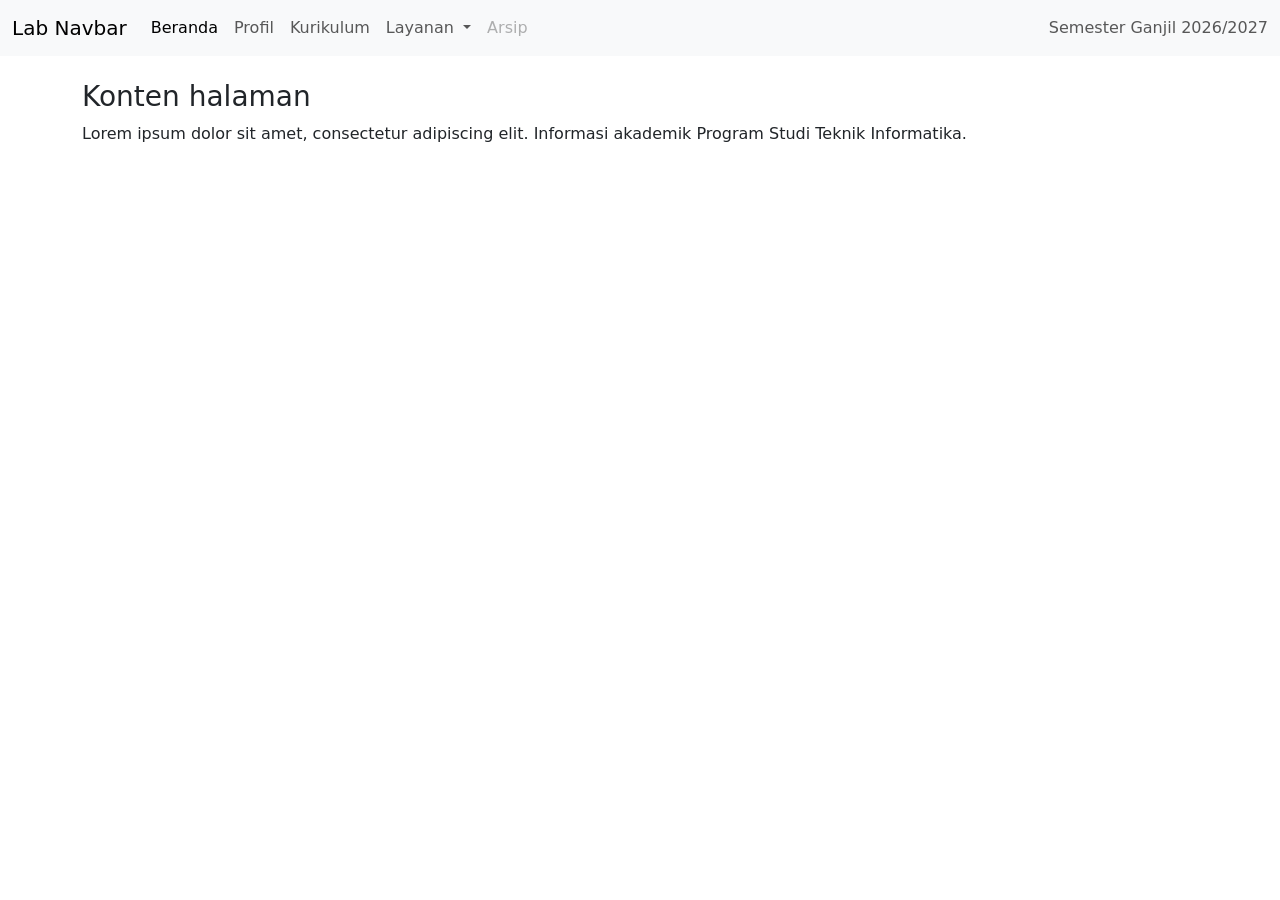
<file: praktikum-10/p1-navbar/index.html>
<!doctype html>
<html lang="id">
<head>
    <meta charset="utf-8">
    <meta name="viewport" content="width=device-width, initial-scale=1">
    <title>Praktikum 10</title>

    <link
        href="https://cdn.jsdelivr.net/npm/bootstrap@5.3.8/dist/css/bootstrap.min.css"
        rel="stylesheet"
        integrity="sha384-sRIl4kxILFvY47J16cr9ZwB07vP4J8+LH7qKQnuqkuIAvNWLzeN8tE5YBujZqJLB"
        crossorigin="anonymous">
</head>

<body>
    <nav class="navbar navbar-expand-lg bg-body-tertiary">
        <div class="container-fluid">
            <a class="navbar-brand" href="#">Lab Navbar</a>

            <button
                class="navbar-toggler"
                type="button"
                data-bs-toggle="collapse"
                data-bs-target="#menuLab"
                aria-controls="menuLab"
                aria-expanded="false"
                aria-label="Toggle navigation">
                <span class="navbar-toggler-icon"></span>
            </button>

            <div class="collapse navbar-collapse" id="menuLab">
                <ul class="navbar-nav me-auto mb-2 mb-lg-0">
                    <li class="nav-item">
                        <a class="nav-link active" aria-current="page" href="#">Beranda</a>
                    </li>

                    <li class="nav-item">
                        <a class="nav-link" href="#">Profil</a>
                    </li>

                    <li class="nav-item">
                        <a class="nav-link" href="#">Kurikulum</a>
                    </li>

                    <li class="nav-item dropdown">
                        <a
                            class="nav-link dropdown-toggle"
                            href="#"
                            role="button"
                            data-bs-toggle="dropdown"
                            aria-expanded="false">
                            Layanan
                        </a>

                        <ul class="dropdown-menu">
                            <li>
                                <a class="dropdown-item" href="#">KRS Online</a>
                            </li>

                            <li>
                                <a class="dropdown-item" href="#">E-Learning</a>
                            </li>

                            <li>
                                <hr class="dropdown-divider">
                            </li>

                            <li>
                                <a class="dropdown-item" href="#">Helpdesk</a>
                            </li>
                        </ul>
                    </li>

                    <li class="nav-item">
                        <a class="nav-link disabled" aria-disabled="true">Arsip</a>
                    </li>
                </ul>

                <span class="navbar-text">
                    Semester Ganjil 2026/2027
                </span>
            </div>
        </div>
    </nav>

    <main class="container py-4">
        <h1 class="h3">Konten halaman</h1>

        <!-- salin paragraf ini 15 kali agar halaman dapat digulir -->
        <p>
            Lorem ipsum dolor sit amet, consectetur adipiscing elit.
            Informasi akademik Program Studi Teknik Informatika.
        </p>
    </main>

    <script
        src="https://cdn.jsdelivr.net/npm/bootstrap@5.3.8/dist/js/bootstrap.bundle.min.js"
        integrity="sha384-FKyoEForCGlyvwx9Hj09JcYn3nv7wiPVlz7YYwJrWVcXK/BmnVDxM+D2scQbITxI"
        crossorigin="anonymous">
    </script>
</body>
</html>
</file>
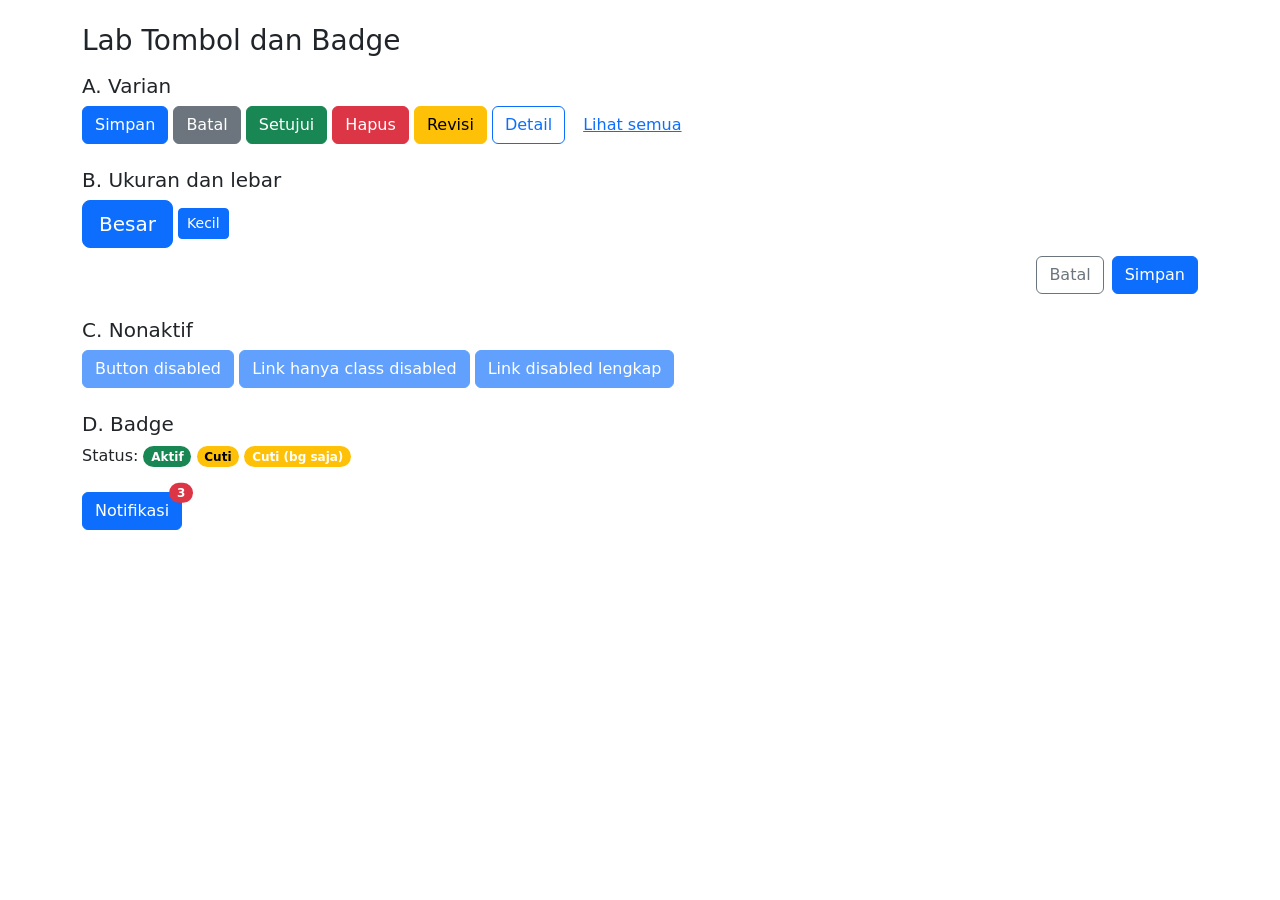
<file: praktikum-10/p2-tombol/index.html>
<!doctype html>
<html lang="id">
<head>
    <meta charset="utf-8">
    <meta name="viewport" content="width=device-width, initial-scale=1">
    <title>Praktikum 10</title>

    <link
        href="https://cdn.jsdelivr.net/npm/bootstrap@5.3.8/dist/css/bootstrap.min.css"
        rel="stylesheet"
        integrity="sha384-sRIl4kxILFvY47J16cr9ZwB07vP4J8+LH7qKQnuqkuIAvNWLzeN8tE5YBujZqJLB"
        crossorigin="anonymous">
</head>

<body>
    <main class="container py-4">
        <h1 class="h3 mb-3">Lab Tombol dan Badge</h1>

        <h2 class="h5">A. Varian</h2>

        <button type="button" class="btn btn-primary">Simpan</button>
        <button type="button" class="btn btn-secondary">Batal</button>
        <button type="button" class="btn btn-success">Setujui</button>
        <button type="button" class="btn btn-danger">Hapus</button>
        <button type="button" class="btn btn-warning">Revisi</button>
        <button type="button" class="btn btn-outline-primary">Detail</button>
        <button type="button" class="btn btn-link">Lihat semua</button>

        <h2 class="h5 mt-4">B. Ukuran dan lebar</h2>

        <button type="button" class="btn btn-primary btn-lg">Besar</button>
        <button type="button" class="btn btn-primary btn-sm">Kecil</button>

        <div class="d-grid gap-2 d-md-flex justify-content-md-end mt-2">
            <button type="button" class="btn btn-outline-secondary">Batal</button>
            <button type="submit" class="btn btn-primary">Simpan</button>
        </div>

        <h2 class="h5 mt-4">C. Nonaktif</h2>

        <button type="button" class="btn btn-primary" disabled>
            Button disabled
        </button>

        <a href="#" class="btn btn-primary disabled">
            Link hanya class disabled
        </a>

        <a class="btn btn-primary disabled" role="button" aria-disabled="true">
            Link disabled lengkap
        </a>

        <h2 class="h5 mt-4">D. Badge</h2>

        <p>
            Status:
            <span class="badge rounded-pill text-bg-success">Aktif</span>
            <span class="badge rounded-pill text-bg-warning">Cuti</span>
            <span class="badge rounded-pill bg-warning">Cuti (bg saja)</span>
        </p>

        <button type="button" class="btn btn-primary position-relative mt-2">
            Notifikasi

            <span class="position-absolute top-0 start-100 translate-middle badge rounded-pill bg-danger">
                3
                <span class="visually-hidden">notifikasi belum dibaca</span>
            </span>
        </button>
    </main>

    <script
        src="https://cdn.jsdelivr.net/npm/bootstrap@5.3.8/dist/js/bootstrap.bundle.min.js"
        integrity="sha384-FKyoEForCGlyvwx9Hj09JcYn3nv7wiPVlz7YYwJrWVcXK/BmnVDxM+D2scQbITxI"
        crossorigin="anonymous">
    </script>
</body>
</html>
</file>
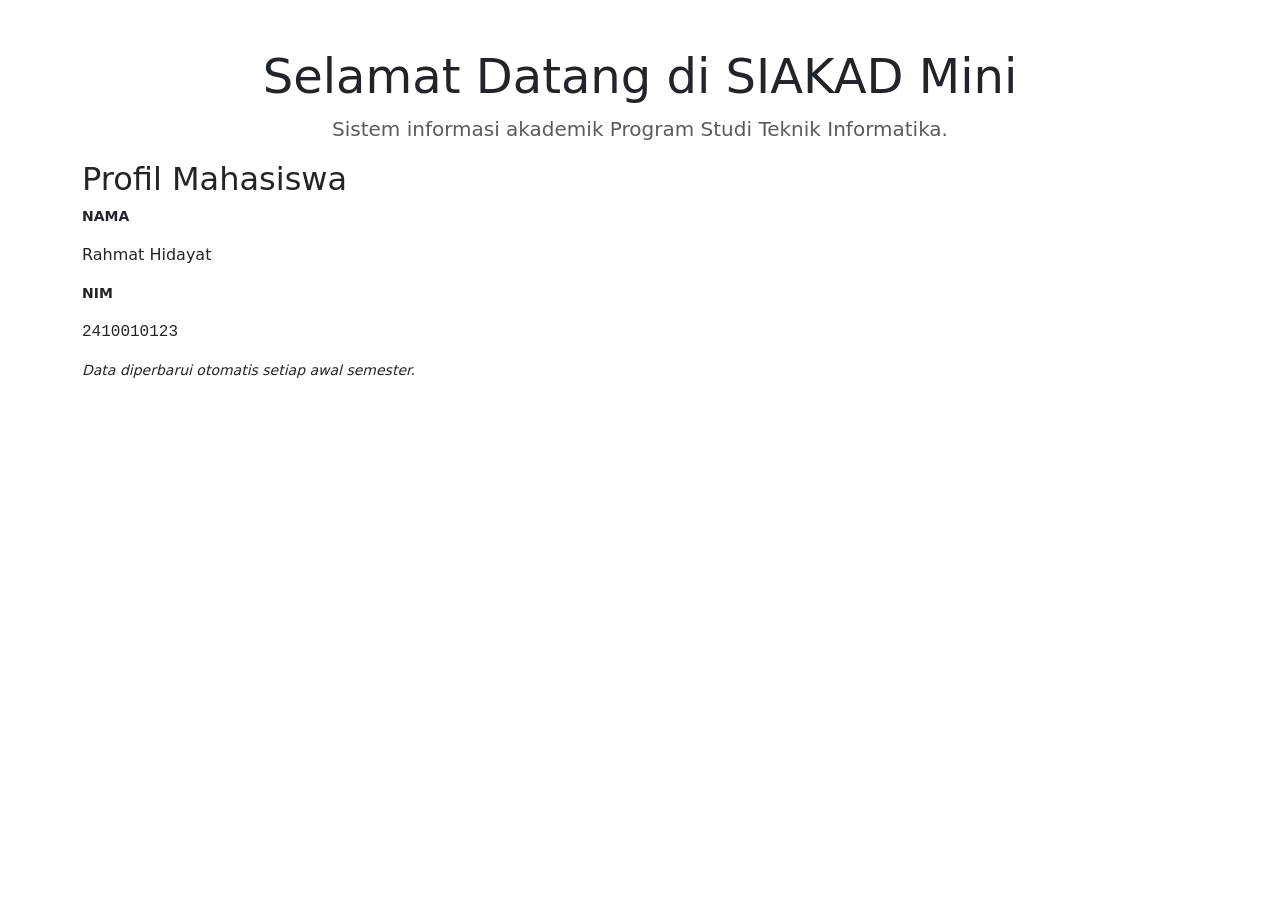
<file: praktikum-10/p3-tipografi/index.html>
<!doctype html>
<html lang="id">
<head>
    <meta charset="utf-8">
    <meta name="viewport" content="width=device-width, initial-scale=1">
    <title>Praktikum 10</title>
    <link
        href="https://cdn.jsdelivr.net/npm/bootstrap@5.3.8/dist/css/bootstrap.min.css"
        rel="stylesheet"
        integrity="sha384-sRIl4kxILFvY47J16cr9ZwB07vP4J8+LH7qKQnuqkuIAvNWLzeN8tE5YBujZqJLB"
        crossorigin="anonymous">
</head>

<body>
    <main class="container py-5">
        <h1 class="display-5 text-center">Selamat Datang di SIAKAD Mini</h1>

        <p class="lead text-body-secondary text-center">
            Sistem informasi akademik Program Studi Teknik Informatika.
        </p>

        <h2>Profil Mahasiswa</h2>

        <p class="text-uppercase fw-bold small">Nama</p>
        <p>Rahmat Hidayat</p>

        <p class="text-uppercase fw-bold small">NIM</p>
        <p class="font-monospace">2410010123</p>

        <p class="small fst-italic">
            Data diperbarui otomatis setiap awal semester.
        </p>
    </main>

    <script
        src="https://cdn.jsdelivr.net/npm/bootstrap@5.3.8/dist/js/bootstrap.bundle.min.js"
        integrity="sha384-FKyoEForCGlyvwx9Hj09JcYn3nv7wiPVlz7YYwJrWVcXK/BmnVDxM+D2scQbITxI"
        crossorigin="anonymous">
    </script>
</body>
</html>
</file>
